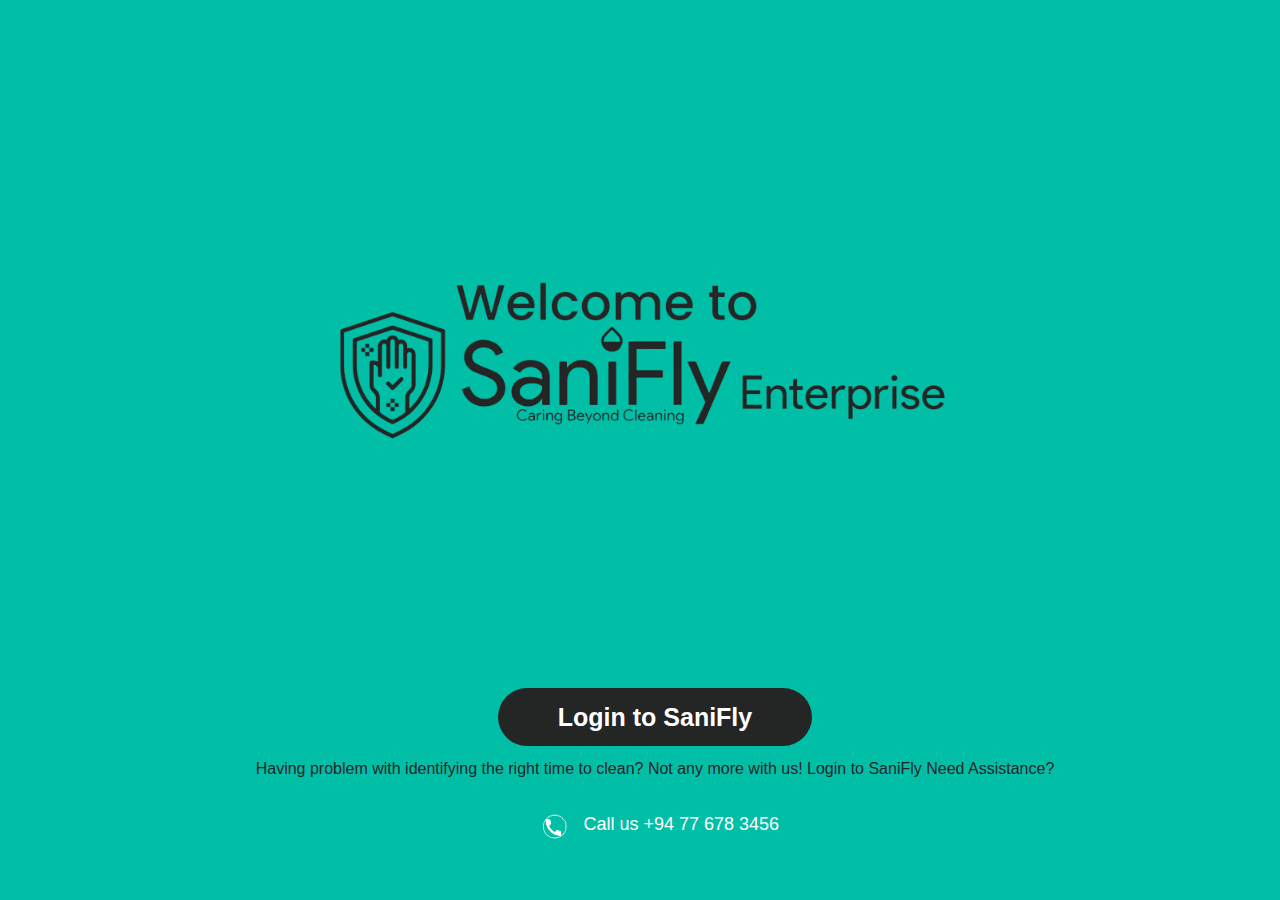
<file: index.html>
<!DOCTYPE html>
<html lang="en">
<head>
    <meta charset="UTF-8">
    <meta http-equiv="X-UA-Compatible" content="IE=edge">
    <meta name="viewport" content="width=device-width, initial-scale=1.0">
    <title>Home</title>
    <!-- Bootstrap CSS -->
    <link rel="stylesheet" href="https://stackpath.bootstrapcdn.com/bootstrap/4.4.1/css/bootstrap.min.css" integrity="sha384-Vkoo8x4CGsO3+Hhxv8T/Q5PaXtkKtu6ug5TOeNV6gBiFeWPGFN9MuhOf23Q9Ifjh" crossorigin="anonymous">
    <link rel="stylesheet" href="css/style.css">
</head>
<body>
    <div class="container-fluid">
        <div class="hero-image">
            <img src="img/home_logo.png" width="100%" alt="">
        </div>

        <div class="hero_btn">
            <a href="login.html" class="login_btn">Login to SaniFly</a>
            <p class="mt-3" style="padding: 5px 40px;">Having problem with identifying the right time to clean? Not any more with us!
                Login to SaniFly
                Need Assistance?
            </p>
            <div>
                <img src="img/phone_icon.png" width="48px" height="48px" alt="">
                <span style="color: #fff; font-size: 18px;">Call us +94 77 678 3456</span>
            </div>


        </div>

        

    </div>    



    



    <!-- Optional JavaScript -->
    <!-- jQuery first, then Popper.js, then Bootstrap JS -->
    <script src="https://code.jquery.com/jquery-3.4.1.slim.min.js" integrity="sha384-J6qa4849blE2+poT4WnyKhv5vZF5SrPo0iEjwBvKU7imGFAV0wwj1yYfoRSJoZ+n" crossorigin="anonymous"></script>
    <script src="https://cdn.jsdelivr.net/npm/popper.js@1.16.0/dist/umd/popper.min.js" integrity="sha384-Q6E9RHvbIyZFJoft+2mJbHaEWldlvI9IOYy5n3zV9zzTtmI3UksdQRVvoxMfooAo" crossorigin="anonymous"></script>
    <script src="https://stackpath.bootstrapcdn.com/bootstrap/4.4.1/js/bootstrap.min.js" integrity="sha384-wfSDF2E50Y2D1uUdj0O3uMBJnjuUD4Ih7YwaYd1iqfktj0Uod8GCExl3Og8ifwB6" crossorigin="anonymous"></script>
       
</body>
</html>
</file>
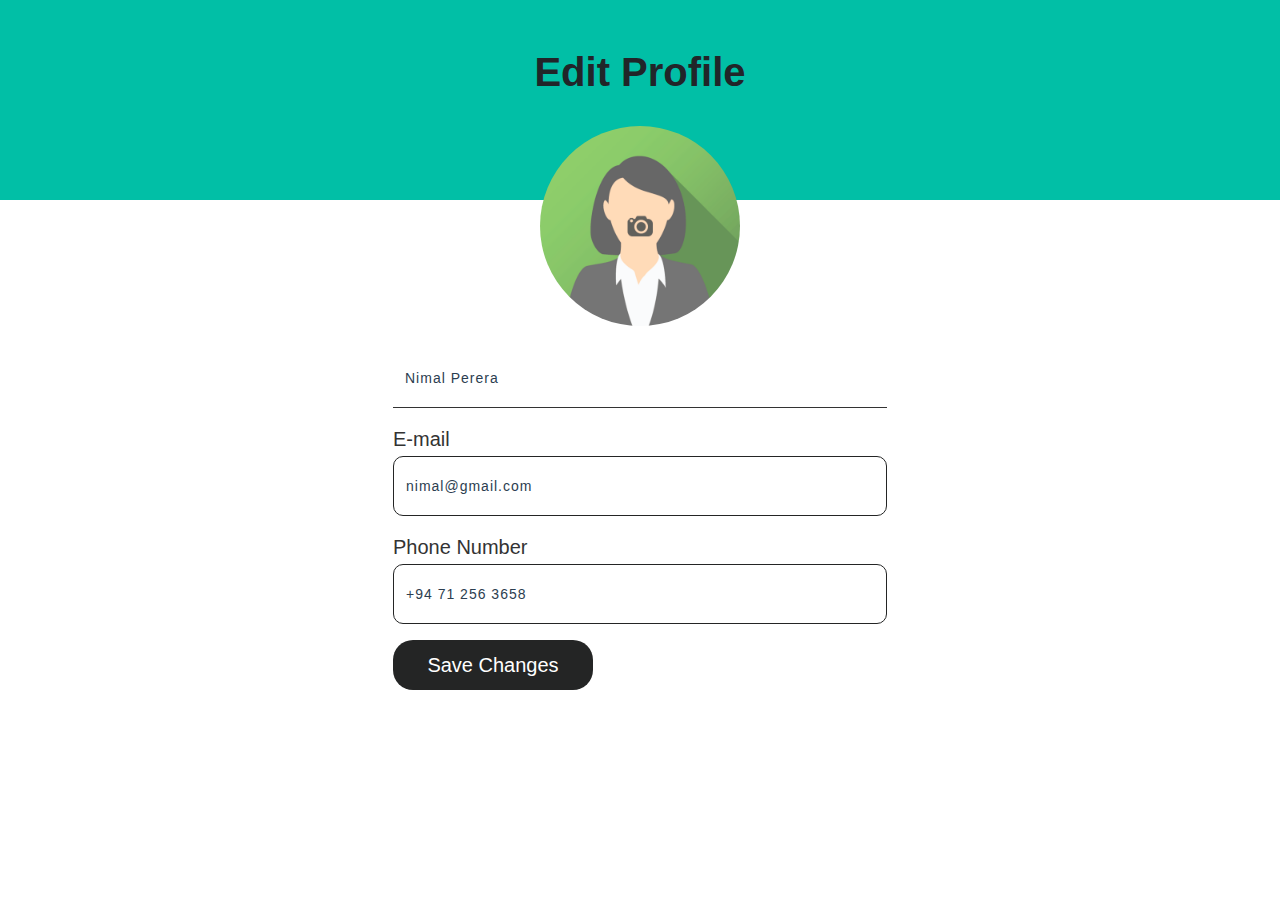
<file: Edit Profile.html>
<!DOCTYPE html>
<html lang="en">
<head>
    <meta charset="UTF-8">
    <meta http-equiv="X-UA-Compatible" content="IE=edge">
    <meta name="viewport" content="width=device-width, initial-scale=1.0">
    <title>Edit Profile</title>
    <!-- Bootstrap CSS -->
    <link rel="stylesheet" href="https://stackpath.bootstrapcdn.com/bootstrap/4.4.1/css/bootstrap.min.css" integrity="sha384-Vkoo8x4CGsO3+Hhxv8T/Q5PaXtkKtu6ug5TOeNV6gBiFeWPGFN9MuhOf23Q9Ifjh" crossorigin="anonymous">
    <link rel="stylesheet" href="css/style.css">
</head>
<body style="background: #fff;">
        
    <div class="topic_bar pt-5">
        <h2>Edit Profile</h2>
    </div>

    <div class="container">
        <div class="row">
            <div class="col-3"></div>
            <div class="col-lg-6 col-md-12 align-self-center mt-5">
                <form action="" method="" class="form-bg p-2">
                    <div class="imgcontainer">
                        <label for="profile">
                            <img src="img/img_avatar2.png" alt="Avatar" class="avatar">
                        </label>
                    </div>

                    <div class="container edit-form">
                        <input type="file" id="profile" style="display: none;">

                        <input type="text" value="Nimal Perera" class="mb-3 name-field"><br>

                        <span>E-mail</span><br>
                        <input type="text" value="nimal@gmail.com" class="mb-3">
                        
                        <span>Phone Number</span><br>
                        <input type="text" value="+94 71 256 3658" class="mb-3">

                        <div class="row">
                            <div class="col-lg-6 col-12">
                                <button type="button" class="btn btn-blue" data-toggle="modal" data-target="#ProfileUpdated">Save Changes</button>
                            </div>
                        </div>

                         <!-- ProfileUpdated -->
                         <div class="modal fade" id="ProfileUpdated" tabindex="-1" role="dialog" aria-labelledby="exampleModalCenterTitle" aria-hidden="true">
                             <div class="modal-dialog modal-dialog-centered" role="document">
                             <div class="modal-content">
                                 <div class="modal-header">
                                 <h5 class="modal-title" id="exampleModalLongTitle" style="font-weight: 700;">Profile Updated!
                                 </h5>
                                 <button type="button" class="close" data-dismiss="modal" aria-label="Close">
                                     <span aria-hidden="true">&times;</span>
                                 </button>
                                 </div>
                                 <div class="modal-body" style="text-align: center; font-size: 25px;">
                                    Profile data has been updated successfully.

 
                                 </div>
                                 <div class="modal-footer">
                                 <button type="submit" class="btn btn-blue" data-dismiss="modal">Ok</button>
                                 </div>
                             </div>
                             </div>
                         </div>

                    </div>

                    
                </form>
            </div>
            <div class="col-3"></div>
        </div>
    </div>




     <!-- Optional JavaScript -->
    <!-- jQuery first, then Popper.js, then Bootstrap JS -->
    <script src="https://code.jquery.com/jquery-3.4.1.slim.min.js" integrity="sha384-J6qa4849blE2+poT4WnyKhv5vZF5SrPo0iEjwBvKU7imGFAV0wwj1yYfoRSJoZ+n" crossorigin="anonymous"></script>
    <script src="https://cdn.jsdelivr.net/npm/popper.js@1.16.0/dist/umd/popper.min.js" integrity="sha384-Q6E9RHvbIyZFJoft+2mJbHaEWldlvI9IOYy5n3zV9zzTtmI3UksdQRVvoxMfooAo" crossorigin="anonymous"></script>
    <script src="https://stackpath.bootstrapcdn.com/bootstrap/4.4.1/js/bootstrap.min.js" integrity="sha384-wfSDF2E50Y2D1uUdj0O3uMBJnjuUD4Ih7YwaYd1iqfktj0Uod8GCExl3Og8ifwB6" crossorigin="anonymous"></script>
      
</body>
</html>
</file>
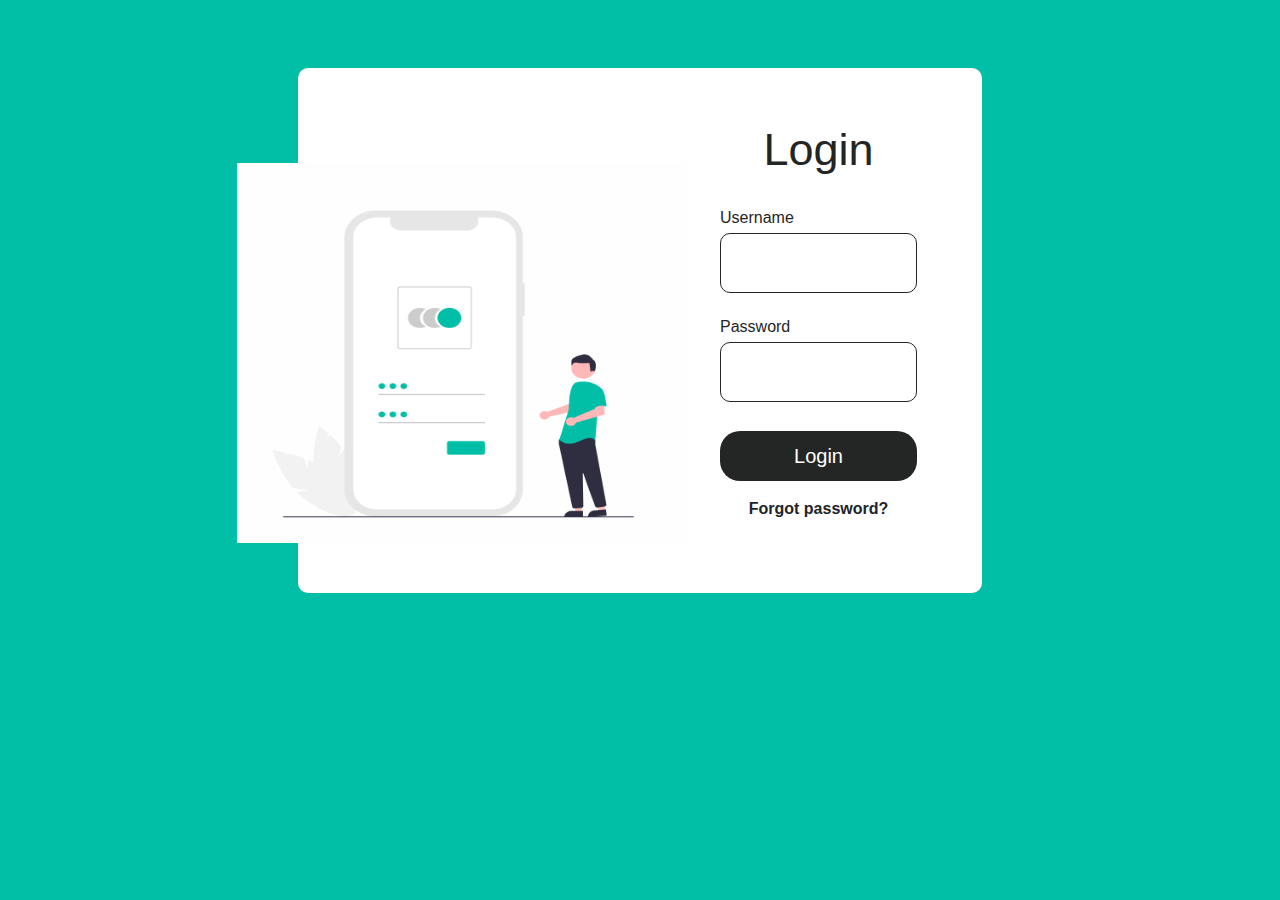
<file: login.html>
<!DOCTYPE html>
<html lang="en">
<head>
    <meta charset="UTF-8">
    <meta http-equiv="X-UA-Compatible" content="IE=edge">
    <meta name="viewport" content="width=device-width, initial-scale=1.0">
    <title>Login</title>
    <!-- Bootstrap CSS -->
    <link rel="stylesheet" href="https://stackpath.bootstrapcdn.com/bootstrap/4.4.1/css/bootstrap.min.css" integrity="sha384-Vkoo8x4CGsO3+Hhxv8T/Q5PaXtkKtu6ug5TOeNV6gBiFeWPGFN9MuhOf23Q9Ifjh" crossorigin="anonymous">
    <link rel="stylesheet" href="css/style.css">
</head>
<body>
    <div class="container-fluid px-1 px-md-5 px-lg-1 px-xl-5 py-5 mx-auto">
        <div class="card card0 border-0">
            <div class="row d-flex">
                <div class="col-lg-6">
                    <div class="card1 pb-5">
                        <div class="row"> </div>
                        <div class="row px-3 justify-content-center mt-4 mb-5 border-line"> <img src="img/login_img.png" class="image"> </div>
                    </div>
                </div>
                <div class="col-lg-6">
                    <div class="card2 card border-0 px-4 py-5">
                        
                        <div class="row px-3 mb-4">
                            <small class="l_text text-center">Login</small>
                        </div>
                        <div class="row px-3"> <label class="mb-1">
                                <h6 class="mb-0 text-sm">Username</h6>
                            </label> <input class="mb-4" type="text" name="email"> </div>
                        <div class="row px-3"> <label class="mb-1">
                                <h6 class="mb-0 text-sm">Password</h6>
                            </label> <input type="password" name="password"> </div>
                        <br>
                        <div class="row mb-3 px-3"> <button type="submit" class="btn btn-blue text-center">Login</button> </div>
                        <div class="row mb-4 px-3"> <a href="Reset password.html" class="font-weight-bold forget-text">Forgot password?</a> </div>
                    </div>
                </div>
            </div>
           
        </div>
    </div>



    



    <!-- Optional JavaScript -->
    <!-- jQuery first, then Popper.js, then Bootstrap JS -->
    <script src="https://code.jquery.com/jquery-3.4.1.slim.min.js" integrity="sha384-J6qa4849blE2+poT4WnyKhv5vZF5SrPo0iEjwBvKU7imGFAV0wwj1yYfoRSJoZ+n" crossorigin="anonymous"></script>
    <script src="https://cdn.jsdelivr.net/npm/popper.js@1.16.0/dist/umd/popper.min.js" integrity="sha384-Q6E9RHvbIyZFJoft+2mJbHaEWldlvI9IOYy5n3zV9zzTtmI3UksdQRVvoxMfooAo" crossorigin="anonymous"></script>
    <script src="https://stackpath.bootstrapcdn.com/bootstrap/4.4.1/js/bootstrap.min.js" integrity="sha384-wfSDF2E50Y2D1uUdj0O3uMBJnjuUD4Ih7YwaYd1iqfktj0Uod8GCExl3Og8ifwB6" crossorigin="anonymous"></script>
       
</body>
</html>
</file>
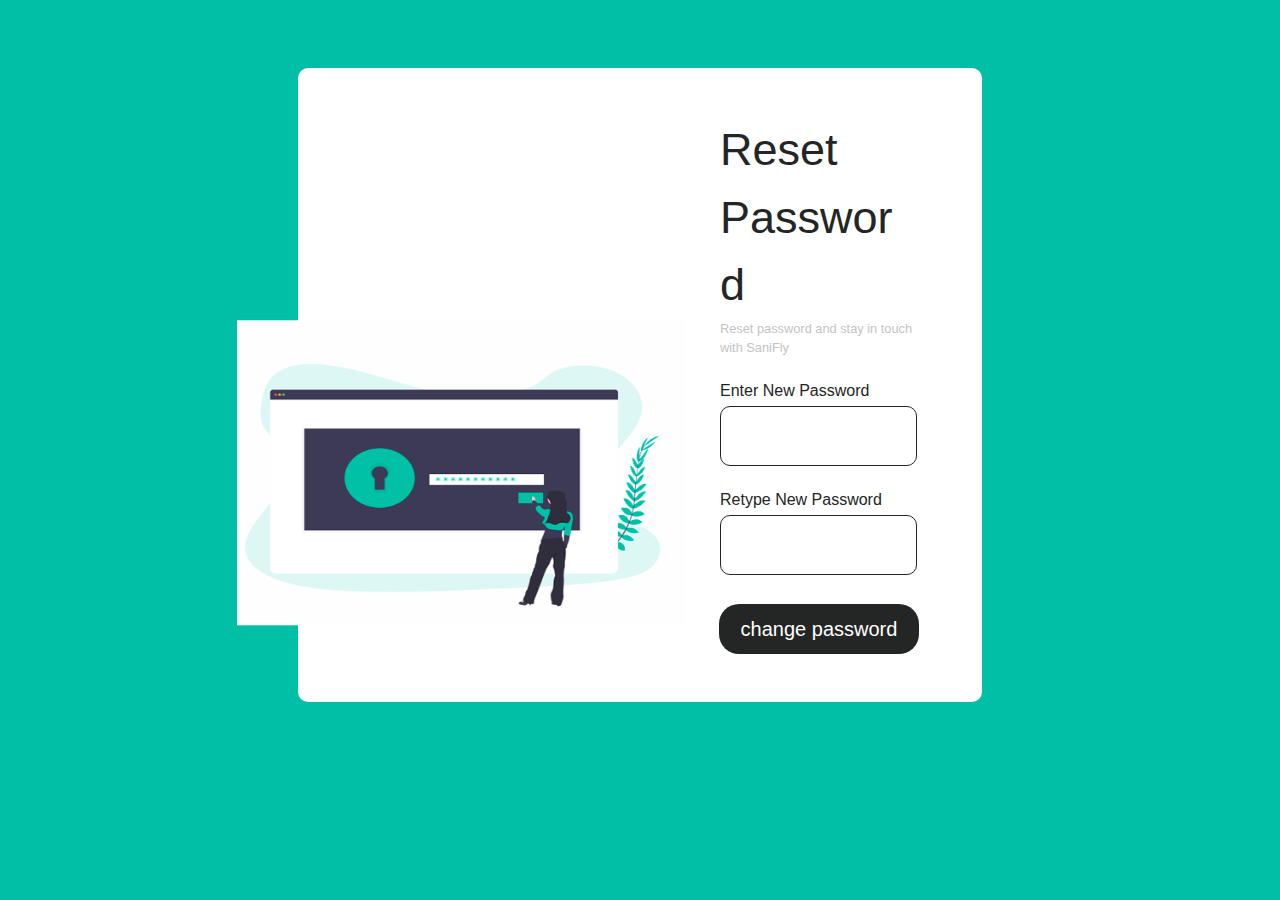
<file: Reset password.html>
<!DOCTYPE html>
<html lang="en">
<head>
    <meta charset="UTF-8">
    <meta http-equiv="X-UA-Compatible" content="IE=edge">
    <meta name="viewport" content="width=device-width, initial-scale=1.0">
    <title>Reset password</title>
    <!-- Bootstrap CSS -->
    <link rel="stylesheet" href="https://stackpath.bootstrapcdn.com/bootstrap/4.4.1/css/bootstrap.min.css" integrity="sha384-Vkoo8x4CGsO3+Hhxv8T/Q5PaXtkKtu6ug5TOeNV6gBiFeWPGFN9MuhOf23Q9Ifjh" crossorigin="anonymous">
    <link rel="stylesheet" href="css/style.css">
</head>
<body>
    <div class="container-fluid px-1 px-md-5 px-lg-1 px-xl-5 py-5 mx-auto">
        <div class="card card0 border-0">
            <div class="row d-flex">
                <div class="col-lg-6">
                    <div class="card1 pb-5">
                        <div class="row"> </div>
                        <div class="row px-3 justify-content-center mt-4 mb-5 border-line"> <img src="img/reset_img.png" class="image"> </div>
                    </div>
                </div>
                <div class="col-lg-6">
                    <div class="card2 card border-0 px-4 py-5">
                        
                        <div class="row px-3 mb-4">
                            <small class="reset_text">Reset Password</small>
                            <small style="color: #c3c3c3;">Reset password and stay in touch with SaniFly</small>
                        </div>
                        <div class="row px-3"> <label class="mb-1">
                                <h6 class="mb-0 text-sm">Enter New Password</h6>
                            </label> <input class="mb-4" type="password"> </div>
                        <div class="row px-3"> <label class="mb-1">
                                <h6 class="mb-0 text-sm">Retype New Password</h6>
                            </label> <input type="password" name="password"> </div>
                        <br>
                        <!-- Button trigger modal -->
                        <button type="button" class="btn btn-blue" data-toggle="modal" data-target="#exampleModalCenter">change password</button>
  
                        <!-- Modal -->
                        <div class="modal fade" id="exampleModalCenter" tabindex="-1" role="dialog" aria-labelledby="exampleModalCenterTitle" aria-hidden="true">
                            <div class="modal-dialog modal-dialog-centered" role="document">
                            <div class="modal-content">
                                <div class="modal-header">
                                <h5 class="modal-title" id="exampleModalLongTitle" style="font-weight: 700;">Password Reset Successful
                                </h5>
                                <button type="button" class="close" data-dismiss="modal" aria-label="Close">
                                    <span aria-hidden="true">&times;</span>
                                </button>
                                </div>
                                <div class="modal-body" style="text-align: center; font-size: 25px;">
                                    New password has been set successfully.

                                </div>
                                <div class="modal-footer">
                                <button type="button" class="btn btn-blue" data-dismiss="modal">Ok</button>
                                </div>
                            </div>
                            </div>
                        </div>
                    </div>
                </div>
            </div>
           
        </div>
    </div>



    



    <!-- Optional JavaScript -->
    <!-- jQuery first, then Popper.js, then Bootstrap JS -->
    <script src="https://code.jquery.com/jquery-3.4.1.slim.min.js" integrity="sha384-J6qa4849blE2+poT4WnyKhv5vZF5SrPo0iEjwBvKU7imGFAV0wwj1yYfoRSJoZ+n" crossorigin="anonymous"></script>
    <script src="https://cdn.jsdelivr.net/npm/popper.js@1.16.0/dist/umd/popper.min.js" integrity="sha384-Q6E9RHvbIyZFJoft+2mJbHaEWldlvI9IOYy5n3zV9zzTtmI3UksdQRVvoxMfooAo" crossorigin="anonymous"></script>
    <script src="https://stackpath.bootstrapcdn.com/bootstrap/4.4.1/js/bootstrap.min.js" integrity="sha384-wfSDF2E50Y2D1uUdj0O3uMBJnjuUD4Ih7YwaYd1iqfktj0Uod8GCExl3Og8ifwB6" crossorigin="anonymous"></script>
       
</body>
</html>
</file>
<file: css/style.css>
*{
    margin: 0;
    padding: 0;
    box-sizing: border-box;
}
body{
    background:#01bfa6;
    height: 100%;
}
.hero-image {
    position: absolute;
    top: 40%;
    left: 50%;
    transform: translate(-50%, -50%);
   
  }
  .hero_btn{
      position: absolute;
      bottom: 50px;
      text-align: center;
      width: 100%;
  }
  .hero_btn a{
      width: 350px; height: 80px;
      padding: 15px 60px;
      border: none; outline: none;
      background: #242525;
      color: #fff;
      font-size: 25px;
      font-weight: 700;
      border-radius: 40px 40px;
      text-decoration: none;
  }
  .login_btn:hover{
      background: none;
      border: 1px solid #242525;
      color: #242525;
      transition: 0.5s;
  }

 /*----------Login Page---------*/
 .card0 {
     margin: 20px 250px;
    border: 1px solid #242525;
    border-radius: 10px
}

.card2 {
    margin: 0px 40px
}

.image {
    width: 450px;
    height: 380px;

    position: absolute;
    bottom: 50px;
    text-align: center;
}


.l_text {
    width: 100%;
    font-weight: 500;
    font-size: 45px;
    text-align: center;
    color: #242525;
}

.text-sm {
    font-size: 16px !important;
    color: #242525;
    font-weight: normal;
}

input,
textarea {
    padding: 10px 12px 10px 12px;
    border: 1px solid #242525;
    border-radius: 10px;
    margin-bottom: 5px;
    margin-top: 2px;
    width: 100%; height: 60px;
    box-sizing: border-box;
    color: #2C3E50;
    font-size: 14px;
    letter-spacing: 1px
}

input:focus,
textarea:focus {
    -moz-box-shadow: none !important;
    -webkit-box-shadow: none !important;
    box-shadow: none !important;
    border: 1px solid #01BFA6;
    outline-width: 0
}

button:focus {
    -moz-box-shadow: none !important;
    -webkit-box-shadow: none !important;
    box-shadow: none !important;
    outline-width: 0
}

a {
    color: inherit;
    cursor: pointer
}

.btn-blue {
    background-color: #242525;
    width: 200px; height: 50px;
    color: #fff;
    font-size: 20px;
    font-weight: 400;
    border-radius: 20px;
    margin: 0 auto;
}

.btn-blue:hover {
    background: none;
    border: 1px solid #242525;
    color: #242525;
    transition: 0.5s;
}
.forget-text{
    margin: 0 auto;
    font-size: 16px;
}
.forget-text:hover{
    text-decoration: underline;
}

@media screen and (max-width: 991px) {
   
    .image {
        width: 300px;
        height: 220px;
        bottom: auto;
    }
    .card1{
        height: 200px;
    }
    .card0{
        margin: 0;
    }
    .card2 {
        border-top: 1px solid #EEEEEE !important;
        margin: 0px 15px
    }
}


/*------ Reset password Page--------*/

.reset_text{
    width: 100%;
    font-weight: 500;
    font-size: 45px;
    color: #242525;
}
.image_r{
    width: 400px;
    height: 380px;

    position: absolute;
    bottom: 50px;
    text-align: center;
}
.btn-ok{
    background-color: #242525;
    padding: 5px 40px;
    color: #fff;
    font-size: 20px;
    font-weight: 400;
    border-radius: 20px;
}

@media screen and (max-width: 991px) {
   
    .image_r{
        width: 300px;
        height: 220px;
        bottom: auto;
    }
    .card1{
        height: 200px;
    }
    .card0{
        margin: 0;
    }
    .card2 {
        border-top: 1px solid #EEEEEE !important;
        margin: 0px 15px
    }
}

/*-------dashboard--------*/
.nav.side-menu>li a{
    margin-left: 20px;
    color: #333;
}
.nav.side-menu>li a:hover{
    color: #333;
}
.nav.side-menu>li.active>a{
    background: #fff;
    border: 0;
    color: #333;
    border-radius: 20px 0 0 20px;
}
.nav.side-menu>li.current-page, .nav.side-menu>li.active {
    border-right: 0;
    
}
.activelink{
    background: #F7F7F7;
    border: 0;
    color: #333;
    border-radius: 20px 0 0 20px;
}

.sidebar-footer{
    bottom:0px;
    clear:both;display:block;
    padding:5px 0 0 0;
    position:fixed;
    width:230px;
    background:#01bfa6;
}
.sidebar-footer img{
    padding: 10px 10px;
    text-align: center;
}
.navbar{
    background: #01bfa6;
}

/*-------washrooms------*/

.line {
    height: 1px;
    width: 100%;
    background-color: #242525;
    margin-top: 10px;
}
.search-container input{
    width: 600px; height: 40px;
    border-radius: 40px 40px;
}
.wtable table{
    width: auto; height: 200px;
    font-size: 20px;
    text-align: center;
    color: #a0a0a0;
}
.wtable table tr th{
    font-size: 18px;
    width: auto
}
.wtable table tr td{
    width: 400px;
    padding: 0 50px;
}
.washroom_list{
    list-style-type:none;
    font-size: 20px;
}
.washroom_list li a i{
    padding-right: 15px;
}
.washroom_list li:hover{
    color: #242525;
}

/*------Stocks-----*/
.modal-body input{
    height: 40px;
    border-radius: 10px;
}
.modal-body select{
    height: 40px; width: 250px;
    border-radius: 10px;
}

/*-------Edit Profile-------*/

.topic_bar{
    width: 100%; height: 200px;
    background:#01bfa6;
}
.topic_bar h2{
    text-align: center;
    font-size: 40px;
    font-weight: 700;

}
.form-bg{
    margin-top: -130px;
}
.imgcontainer {
    text-align: center;
    margin: 0 0 12px 0;
  }
  img.avatar {
    width: 40%;
    border-radius: 50%;
    cursor: pointer;
  }

  .edit-form{
    font-size: 20px; color: #333;
  }
  .name-field{
      border:0px; border-radius: 0;
      border-bottom: 1px solid #333;

  }
  .name-field:focus{
    border:0px;
    border-bottom: 1px solid #01BFA6;
    outline-width: 0
}


/*--------------dashboard-----*/
/*-----slider-----*/
.customer-logos{
    background: #01bfa6;
    padding: 10px;
}
  
  .slick-slide {
      margin: 0px 10px;
  }
  
  .slick-slide img {
      width: 100%; 
  }
  
  .slick-slider
  {
      position: relative;
      display: block;
      box-sizing: border-box;
      -webkit-user-select: none;
      -moz-user-select: none;
      -ms-user-select: none;
              user-select: none;
      -webkit-touch-callout: none;
      -khtml-user-select: none;
      -ms-touch-action: pan-y;
          touch-action: pan-y;
      -webkit-tap-highlight-color: transparent;
  }
  
  .slick-list
  {
      position: relative;
      display: block;
      overflow: hidden;
      margin: 0;
      padding: 0;
  }
  .slick-list:focus
  {
      outline: none;
  }
  .slick-list.dragging
  {
      cursor: pointer;
      cursor: hand;
  }
  
  .slick-slider .slick-track,
  .slick-slider .slick-list
  {
      -webkit-transform: translate3d(0, 0, 0);
         -moz-transform: translate3d(0, 0, 0);
          -ms-transform: translate3d(0, 0, 0);
           -o-transform: translate3d(0, 0, 0);
              transform: translate3d(0, 0, 0);
  }
  
  .slick-track
  {
      position: relative;
      top: 0;
      left: 0;
      display: block;
  }
  .slick-track:before,
  .slick-track:after
  {
      display: table;
      content: '';
  }
  .slick-track:after
  {
      clear: both;
  }
  .slick-loading .slick-track
  {
      visibility: hidden;
  }
  
  .slick-slide
  {
      display: none;
      float: left;
      height: 100%;
      min-height: 1px;
  }
  [dir='rtl'] .slick-slide
  {
      float: right;
  }
  .slick-slide img
  {
      display: block;
      border-radius: 20px;
  }
  .slick-slide.slick-loading img
  {
      display: none;
  }
  .slick-slide.dragging img
  {
      pointer-events: none;
  }
  .slick-initialized .slick-slide
  {
      display: block;
  }
  .slick-loading .slick-slide
  {
      visibility: hidden;
  }
  .slick-vertical .slick-slide
  {
      display: block;
      height: auto;
      border: 1px solid transparent;
  }
  .slick-arrow.slick-hidden {
      display: none;
  }

.star{
    font-size: 18px;
}
.checked {
    color: #242525;
}
.ra{
    background: #01bfa6;
    border-radius: 50%;
    padding: 10px;
    font-size: 16px;
}
.unread{
    width: 100%; height: 150px;
    background: #bdfaf0;
    border-radius: 20px 20px;
    text-align: center;
    padding-top: 10px;
}
.un{
    background: #ff5252;
    border-radius: 50% 50%;
    padding: 20px;
    font-size: 25px;
    color: #fff;
}
.ticket{
    color: #242525;
    padding-left: 50px;
}
.ticket h6{
    font-size: 25px;
    font-weight: 400;

}
.pr{
    font-size: 30px;
    padding-right: 10px;
}
.a{
    font-weight: 200;
}
.editp{
    font-size: 16px;
    font-weight: 300;
}
.details ul{
    list-style-type: none;
}
.ic{
    padding-right: 10px;
}
.details ul li{
    padding-bottom: 6px;
    font-size: 14px;
    color: #a0a0a0;
}
.details h2{
    font-size: 25px; 
    color: #242525; 
    font-weight: 700;
}

.con tr{
    border-bottom: 1px solid #242525;
}
.con tr td{
    padding: 10px 0;
}

.ok button{
    width: 100%; height: 70px;
    background: #e0e0e0;
    border-radius: 20px 20px;
    text-align: center;
    padding-top: 5px;
    font-size: 30px;
    color: #01bfa6;
    font-weight: 600;
    border: none;
    outline: none;
}
.ok button:hover{
    border: 1px solid #01bfa6;
    background: none;
}
.text{
    margin-top: -10px;
    font-size: 16px;
}
.min button{
    color:#ff5252;
}
.air button{
    color: #d5c318;
}

.toggle_{
    position: absolute;
    top: 50%;
    left: 50%;
    transform: translate(-50%, -50%);
}


.onoffswitch {
    position: relative; width: 200px;
    -webkit-user-select:none; -moz-user-select:none; -ms-user-select: none;
}
.onoffswitch-checkbox {
    position: absolute;
    opacity: 0;
    pointer-events: none;
}
.onoffswitch-label {
    display: block; overflow: hidden; cursor: pointer;
    border: 2px solid #999999; border-radius: 38px;
}
.onoffswitch-inner {
    display: block; width: 200%; margin-left: -100%;
    transition: margin 0.3s ease-in 0s;
}
.onoffswitch-inner:before, .onoffswitch-inner:after {
    display: block; float: left; width: 50%; height: 58px; padding: 0; line-height: 58px;
    font-size: 17px; color: white; font-family: Trebuchet, Arial, sans-serif; font-weight: bold;
    box-sizing: border-box;
}
.onoffswitch-inner:before {
    content: "Summary View";
    padding-left: 10px;
    background-color: #01BFA6; color: #FFFFFF;
}
.onoffswitch-inner:after {
    content: "Detailed View";
    padding-right: 10px;
    background-color: #EEEEEE; color: #999999;
    text-align: right;
}
.onoffswitch-switch {
    display: block; width: 23px; margin: 17.5px;
    background: #FFFFFF;
    position: absolute; top: 0; bottom: 0;
    right: 138px;
    border: 2px solid #999999; border-radius: 38px;
    transition: all 0.3s ease-in 0s; 
}
.onoffswitch-checkbox:checked + .onoffswitch-label .onoffswitch-inner {
    margin-left: 0;
}
.onoffswitch-checkbox:checked + .onoffswitch-label .onoffswitch-switch {
    right: 0px; 
}
.right_col{
    height: 100%;
}
</file>
